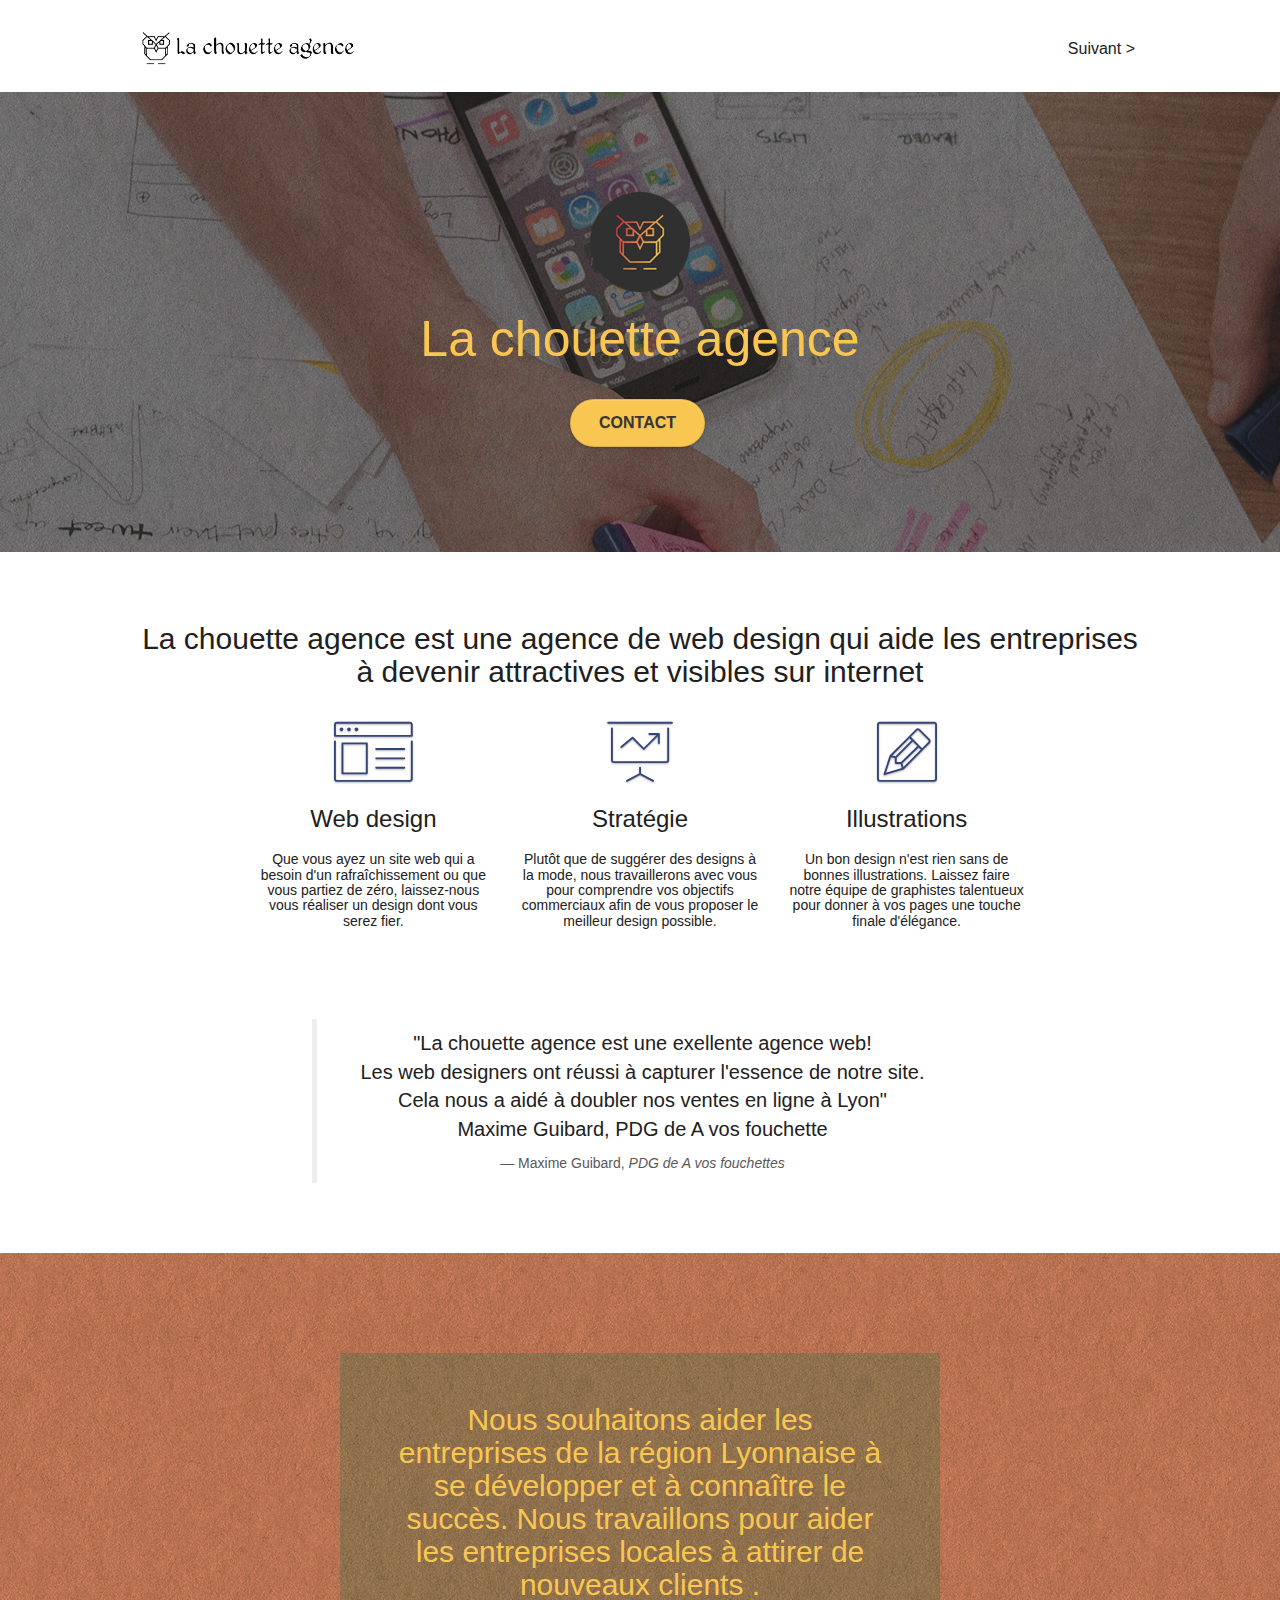
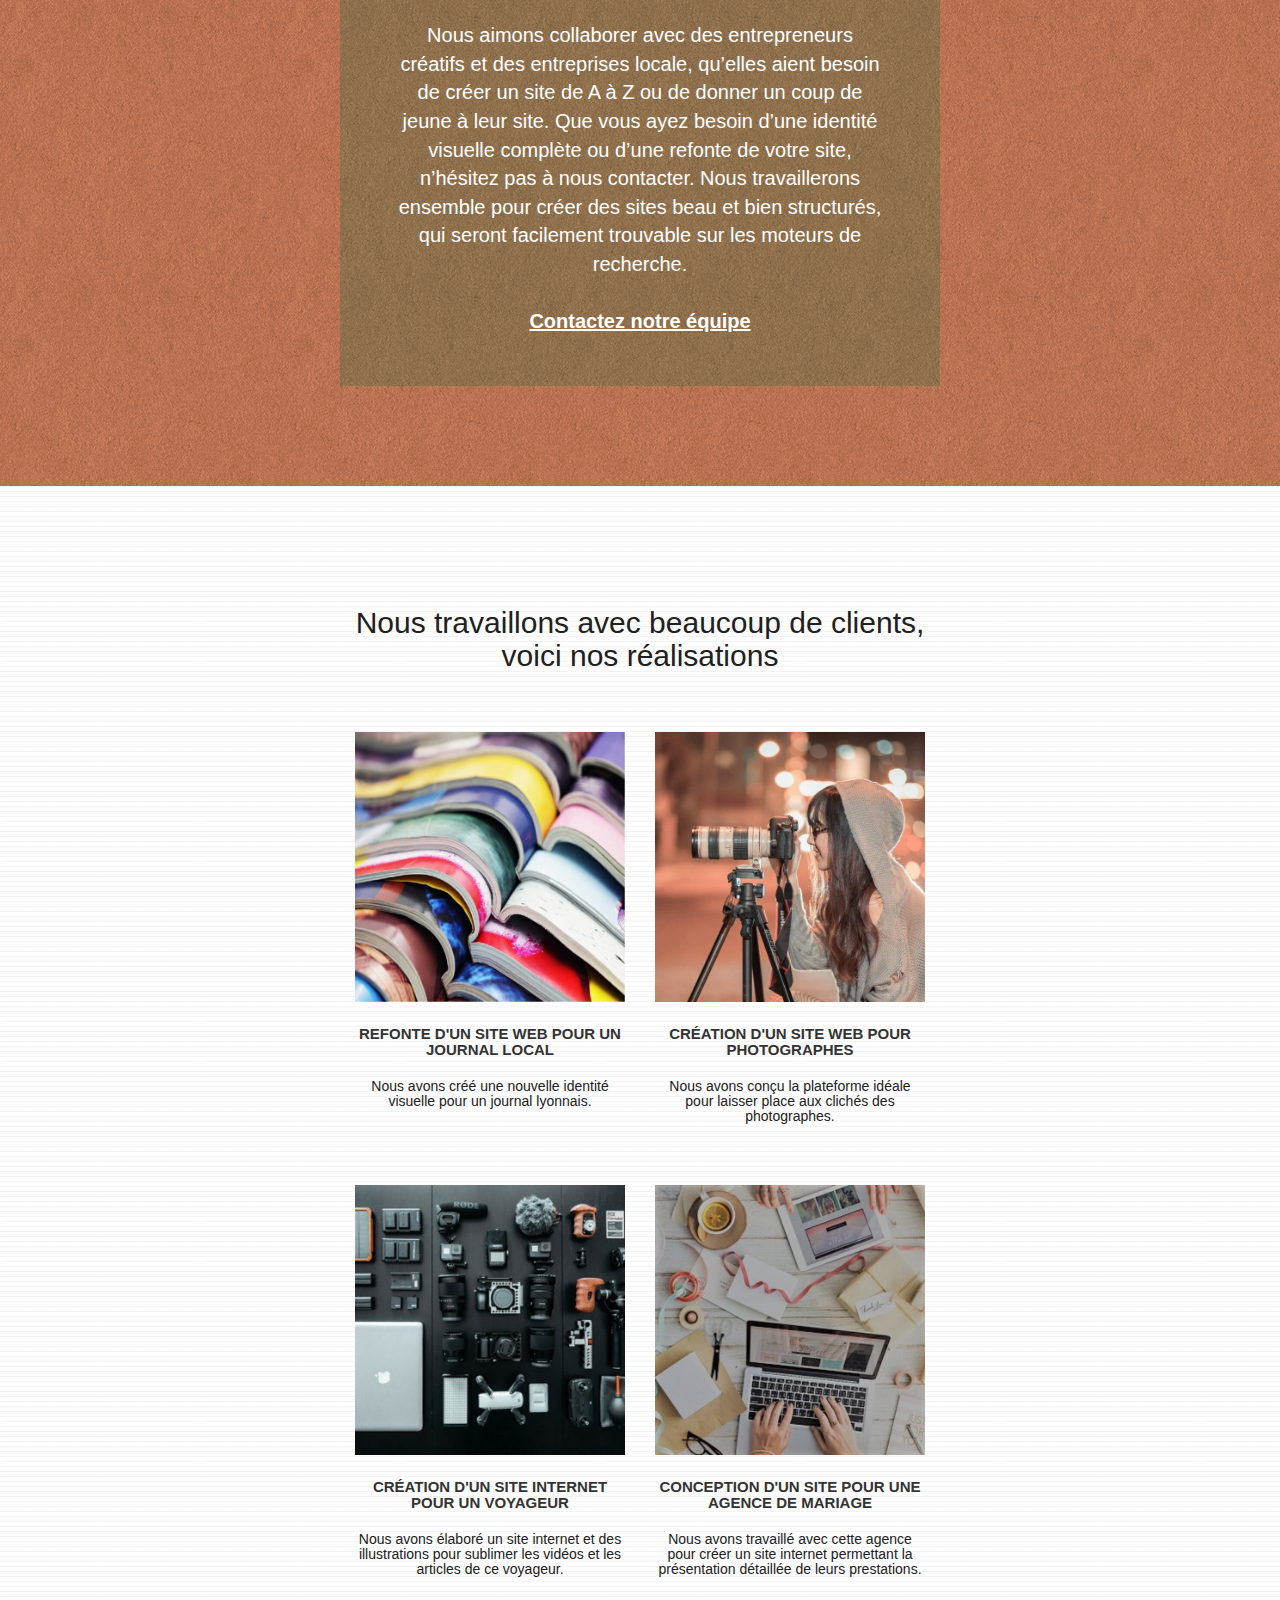
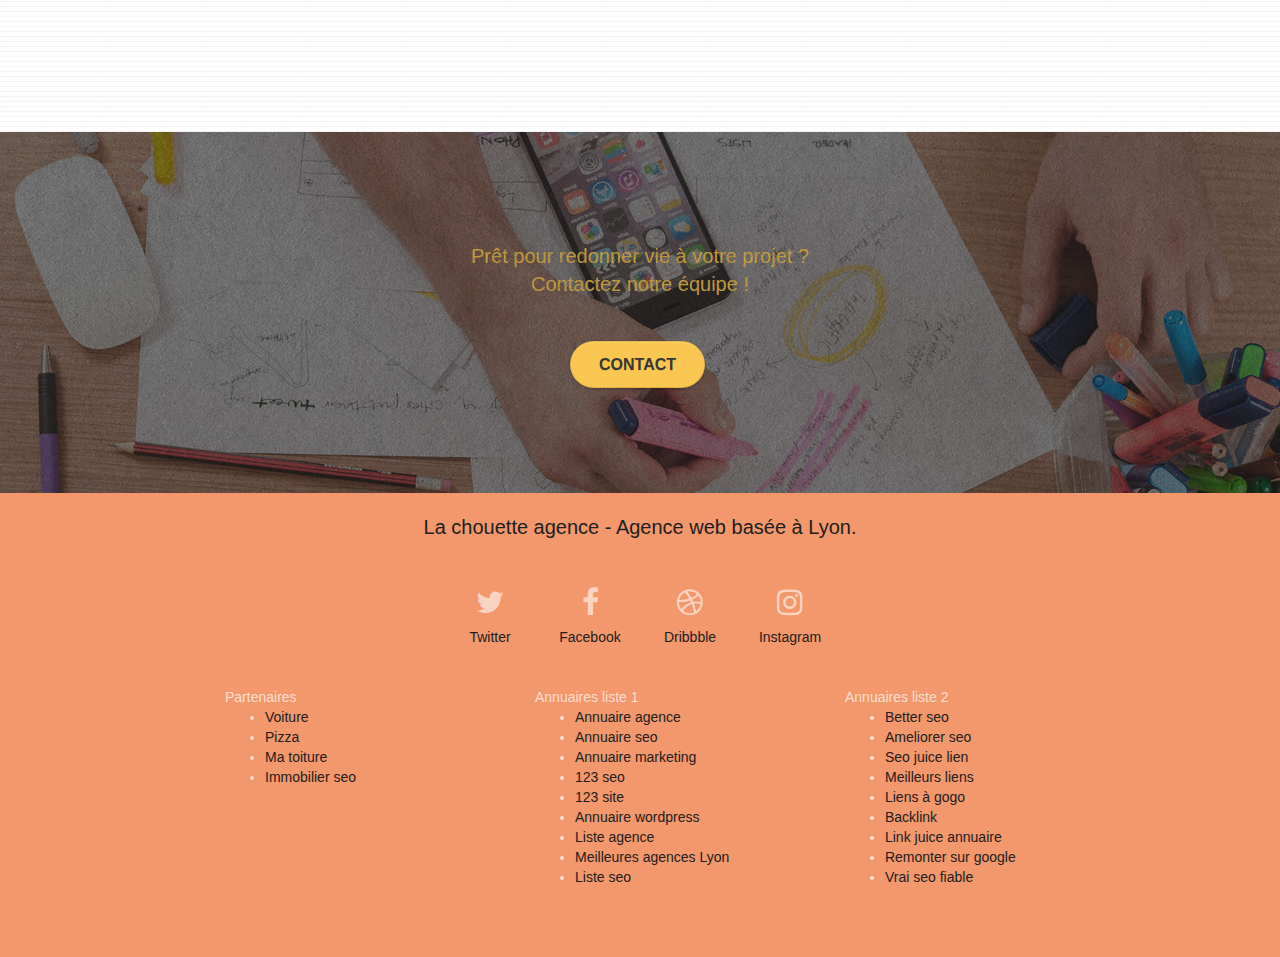
<file: index.html>
<!doctype html>
<html lang="fr">

<head>
	<meta charset="utf-8">
	<meta name="description"
		content="Notre Agence digitale est spécialisée dans la création de site internet sur mesure et l'élaboration de stratégie digitale innovante">
	<meta name="robots" content="index, follow">
	<meta name="googlebot" content="index, follow, max-snippet:-1, max-image-preview:large, max-video-preview:-1">
	<meta property="og:locale" content="fr_FR">
	<meta property="og:type" content="website">
	<meta property="og:title" content="La chouette agence - Agence Web - Stratégie, Webdesign, Webmarketing">
	<meta property="og:description"
		content="Nous accompagnons les organisations sur l’ensemble de leurs problématiques digitales : stratégie, webdesign, développement.">
	<meta property="og:url" content="https://leslie-piarrestegui.github.io/P4/">
	<meta property="og:site_name"
		content="La chouette agence : Agence web, stratégie digitale, création de sites internet">
	<meta name="viewport" content="width=device-width, initial-scale=1.0, viewport-fit=cover">

	<link rel="shortcut icon" type="image/png" href="favicon.jpg">

	<!-- Latest compiled and minified CSS -->
	<link rel="stylesheet" type="text/css" href="./css/bootstrap.min.css">
	<link rel="stylesheet" type="text/css" href="style.css">
	<link rel="stylesheet" type="text/css" href="./css/font-awesome.min.css">
	<link rel="stylesheet" type="text/css" href="./css/et-line.css">

	<title>La Chouette Agence - Agence web design à Lyon</title>


	<!-- Analytics -->

	<!-- Analytics END -->

</head>

<body>
	<!-- Principal conteneur -->
	<div class="page-container">

		<!-- bloc-0 -->
		<header>
			<div class="bloc bgc-white l-bloc " id="bloc-0">
				<div class="container bloc-sm">

					<nav class="navbar row">
						<div class="navbar-header">
							<a class="navbar-brand" href="index.html">
								<picture>
									<source media="(min-width: 40em)"
										srcset="img/la-chouette-agence.png 1x, img/la-chouette-agence.png 2x">
									<source srcset="img/la-chouette-agence.png 1x, img/la-chouette-agence.png 2x">
									<img src="img/la-chouette-agence.png"
										alt="logo la chouette agence - agence web design" height="40">
								</picture>
							</a>
							<button id="nav-toggle" type="button" class="ui-navbar-toggle navbar-toggle"
								data-toggle="collapse" data-target=".navbar-1">
								<span class="sr-only">Toggle navigation</span><span class="icon-bar"></span><span
									class="icon-bar"></span><span class="icon-bar"></span>
							</button>
						</div>
						<div class="collapse navbar-collapse navbar-1 special-dropdown-nav">
							<ul class="site-navigation nav navbar-nav">
								<li>
									<a href="contact.html">Suivant &gt;</a>
								</li>
							</ul>
						</div>
					</nav>
				</div>
			</div>
		</header>
		<!-- bloc-0 END -->

		<!-- bloc-1-presentation -->
		<div class="bloc bgc-dark-slate-blue bg-banniere d-bloc bg-t-edge bloc-bg-texture texture-paper b-parallax"
			id="bloc-1-hero">
			<div class="container bloc-lg">
				<div class="row tight-width-whitespace">
					<div class="col-sm-12">
						<img src="img/logo.png" class="center-block image-resize-mode" width="100"
							alt="La chouette agence, agence web Lyon, création logo à Lyon" />
						<h1 class="text-center hero-bloc-text tc-white ">
							La chouette agence
						</h1>
						<div class="text-center">
							<a href="contact.html" class="btn btn-lg btn-clean btn-rd cta-hero btn-atomic-tangerine"
								id="cta-hero">Contact</a>
						</div>
					</div>
				</div>
			</div>
		</div>
		<!-- bloc-1-presentation END -->

		<!-- bloc-2-services -->
		<div class="bloc bgc-white l-bloc" id="bloc-2-services" role="article" tabindex="0">
			<div class="container bloc-md">
				<div class="row">
					<div class="col-sm-12 text-center">
						<p class="h2">La chouette agence est une agence de web design qui aide les entreprises à devenir
							attractives et visibles sur internet
						</p>
					</div>
				</div>
				<div class="row voffset-lg med-width-whitespace">
					<div class="col-sm-4">
						<div class="text-center">
							<span class="et-icon-browser sm-shadow icon-dark-slate-blue icons icon-lg"></span>
						</div>
						<h2 class="mg-md text-center h3">
							Web design
						</h2>
						<p class="text-center h5">
							Que vous ayez un site web qui a besoin d'un rafraîchissement ou que vous partiez de
							zéro, laissez-nous vous réaliser un design dont vous serez fier.
						</p>
					</div>
					<div class="col-sm-4">
						<div class="text-center">
							<span class="et-icon-presentation sm-shadow icon-dark-slate-blue icons icon-lg"></span>
						</div>
						<h2 class="mg-md text-center h3">
							Stratégie
						</h2>
						<p class="text-center h5">
							Plutôt que de suggérer des designs à la mode, nous travaillerons avec vous pour comprendre
							vos objectifs commerciaux afin de vous proposer le meilleur design possible.<br>

						</p>
					</div>
					<div class="col-sm-4">
						<div class="text-center">
							<span class="et-icon-edit sm-shadow icon-dark-slate-blue icons icon-lg"></span>
						</div>
						<h2 class="mg-md text-center h3">
							Illustrations
						</h2>
						<p class="text-center h5">
							Un bon design n'est rien sans de bonnes illustrations. Laissez faire notre équipe de
							graphistes talentueux pour donner à vos pages une touche finale d'élégance.
						</p>
					</div>
				</div>
				<div class="row voffset-lg voffset">
					<div class="col-xs-12 col-md-8 col-md-offset-2 text-center">
						<blockquote>
							<p>
								"La chouette agence est une exellente agence web!<br>
								Les web designers ont réussi à capturer l'essence de notre site. <br>
								Cela nous a aidé à doubler nos ventes en ligne à Lyon" <br>
								Maxime Guibard, PDG de A vos fouchette
							</p>
							<footer class="blockquote">Maxime Guibard, <cite title="Source Title"> PDG de A vos
									fouchettes</cite></footer>
						</blockquote>
					</div>
				</div>
			</div>
		</div>
		<!-- bloc-2-services END -->

		<!-- bloc-3-what-i-do -->
		<div class="bloc tc-white bgc-atomic-tangerine bg-presentation d-bloc bloc-bg-texture texture-paper b-parallax"
			id="bloc-3-what-i-do">
			<div class="container bloc-lg">
				<div class="row tight-width-whitespace black-background">
					<div class="col-sm-12">
						<p class="mg-md text-center tc-white h2">
							Nous souhaitons aider les entreprises de la région Lyonnaise à se développer et à connaître
							le succès. Nous travaillons pour aider les entreprises locales à attirer de nouveaux clients
							.<br>
						</p>
						<p class="text-center white">
							Nous aimons collaborer avec des entrepreneurs créatifs et des entreprises locale, qu’elles
							aient besoin de créer un site de A à Z ou de donner un coup de jeune à leur site. Que vous
							ayez besoin d’une identité visuelle complète ou d’une refonte de votre site, n’hésitez pas à
							nous contacter. Nous travaillerons ensemble pour créer des sites beau et bien structurés,
							qui seront facilement trouvable sur les moteurs de recherche. <br><br><a
								class="ltc-white bold-link" href="contact.html">Contactez notre équipe</a><br>
						</p>
					</div>
				</div>
			</div>
		</div>
		<!-- bloc-3-what-i-do END -->

		<!-- bloc-4-portfolio -->
		<div class="bloc bgc-white bg-lines-h2-bg bg-repeat l-bloc" id="bloc-4-portfolio">
			<div class="container bloc-lg">
				<div class="row">
					<div class="col-sm-12 text-center">
						<p class="h2">Nous travaillons avec beaucoup de clients, <br>
							voici nos réalisations
						</p>
					</div>
				</div>
				<div class="row tight-width-whitespace portfolio-row">
					<div class="col-sm-6">
						<a class="focus" href="#" data-lightbox="img/1.jpg" data-gallery-id="gallery-1"
							data-caption="Refonte d'un site web pour un journal local" data-frame="snapshot-lb"><img
								src="img/1.jpg" class="img-responsive portfolio-thumb"
								alt="Refonte site web journal par La chouette agence, agence de web design"/></a>
						<h3 class="mg-md text-center">
							Refonte d'un site web pour un journal local
						</h3>
						<p class="text-center h5">
							Nous avons créé une nouvelle identité visuelle pour un journal lyonnais.
						</p>
					</div>
					<div class="col-sm-6">
						<a class="focus" href="#" data-lightbox="img/2.jpg" data-gallery-id="gallery-1"
							data-caption="Création d'un site web pour photographes" data-frame="snapshot-lb"><img
								src="img/2.jpg" class="img-responsive portfolio-thumb"
								alt="Création d'un site web pour photographes par la chouette agence , agence de web design"/></a>
						<h3 class="mg-md text-center">
							Création d'un site web pour photographes
						</h3>
						<p class="text-center h5">
							Nous avons conçu la plateforme idéale pour laisser place aux clichés des photographes.
						</p>
					</div>
				</div>
				<div class="row tight-width-whitespace portfolio-row">
					<div class="col-sm-6">
						<a class="focus" href="#" data-lightbox="img/3.jpg" data-gallery-id="gallery-1"
							data-caption="Création d'un site internet pour un voyageur" data-frame="snapshot-lb"><img
								src="img/3.jpg" class="img-responsive portfolio-thumb"
								alt="Création d'un site web pour voyageur par la chouette agence , agence de web design"/></a>
						<h3 class="mg-md text-center">
							Création d'un site internet pour un voyageur
						</h3>
						<p class="text-center h5">
							Nous avons élaboré un site internet et des illustrations pour sublimer les vidéos et les
							articles de ce voyageur.
						</p>
					</div>
					<div class="col-sm-6">
						<a class="focus" href="#" data-lightbox="img/4.jpg" data-gallery-id="gallery-1"
							data-caption="Conception d'un site pour une agence de mariage" data-frame="snapshot-lb"><img
								src="img/4.jpg" class="img-responsive portfolio-thumb"
								alt="Création d'un site web pour agence de mariage  par la chouette agence , agence de web design" /></a>
						<h3 class="mg-md text-center">
							Conception d'un site pour une agence de mariage
						</h3>
						<p class="text-center h5">
							Nous avons travaillé avec cette agence pour créer un site internet permettant la
							présentation détaillée de leurs prestations.
						</p>
					</div>
				</div>
			</div>
		</div>
		<!-- bloc-4-portfolio END -->

		<!-- bloc-5-cta -->
		<div class="bloc bgc-dark-slate-blue bg-banniere d-bloc bloc-bg-texture texture-paper" id="bloc-5-cta">
			<div class="container bloc-lg">
				<div class="row">
					<p class="mg-md text-center tc-white">
						Prêt pour redonner vie à votre projet ?<br>Contactez notre équipe !
					</p>
					<div class="col-sm-12 text-center">
						<a href="contact.html"
							class="btn btn-atomic-tangerine btn-clean btn-rd btn-lg cta-hero">Contact</a>
					</div>
				</div>
			</div>
		</div>
		<!-- bloc-5-cta END -->

		<!-- Footer - bloc-8 -->
		<footer>
			<div class="bloc bgc-atomic-tangerine d-bloc" id="bloc-8">
				<div class="container bloc-sm">
					<div class="row">
						<div class="col-sm-12">
							<p class="text-center">
								La chouette agence - Agence web basée à Lyon.<br>
							</p>
							<div class="row row-no-gutters social">
								<div class="col-sm-3">
									<div class="text-center">
										<a class="social" href="https://twitter.com/">
											<span class="fa fa-twitter icon-md"></span>Twitter</a>
									</div>
								</div>
								<div class="col-sm-3">
									<div class="text-center">
										<a class="social" href="https://www.facebook.com/">
											<span class="fa fa-facebook icon-md"></span>Facebook</a>
									</div>
								</div>
								<div class="col-sm-3">
									<div class="text-center">
										<a class="social" href="https://dribbble.com/">
											<span class="fa fa-dribbble icon-md"></span>Dribbble</a>
									</div>
								</div>
								<div class="col-sm-3">
									<div class="text-center">
										<a class="social" href="https://www.instagram.com/accounts/login/?hl=fr">
											<span class="fa fa-instagram icon-md"></span>Instagram</a>
									</div>
								</div>
							</div>
							<div class="row bloc-sm">
								<div class="col-sm-4 bloc-sm">
									Partenaires
									<ul>
										<li><a href="https://www.voiture.com">Voiture</a></li>
										<li><a href="https://www.pizza.com">Pizza</a></li>
										<li><a href="https://www.matoiture.com">Ma toiture</a></li>
										<li><a href="https://www.immobilierseo.com">Immobilier seo</a></li>
									</ul>
								</div>
								<div class="col-sm-4 bloc-sm">
									Annuaires liste 1
									<ul>
										<li><a href="https://www.annuaireagence.com">Annuaire agence</a></li>
										<li><a href="https://www.annuaireseo.com">Annuaire seo</a></li>
										<li><a href="https://www.annuairemarketing.com">Annuaire marketing</a></li>
										<li><a href="https://www.123seoture.com">123 seo</a></li>
										<li><a href="https://www.123site.com">123 site</a></li>
										<li><a href="https://www.annuairewordpress.com">Annuaire wordpress</a></li>
										<li><a href="https://www.listeagence.com">Liste agence</a></li>
										<li><a href="https://www.meilleuresagenceslyon.com">Meilleures agences Lyon</a>
										</li>
										<li><a href="https://www.listeseo.com">Liste seo</a></li>
									</ul>
								</div>
								<div class="col-sm-4 bloc-sm">
									Annuaires liste 2
									<ul>
										<li><a href="https://www.betterseo.com">Better seo</a></li>
										<li><a href="https://www.ameliorerseo.com">Ameliorer seo</a></li>
										<li><a href="https://www.seojuicelien.com">Seo juice lien</a></li>
										<li><a href="https://www.meilleursliens.com">Meilleurs liens</a></li>
										<li><a href="https://www.liensagogo.com">Liens à gogo</a></li>
										<li><a href="https://www.backlink.com">Backlink</a></li>
										<li><a href="https://www.linkjuiceannuaire.com">Link juice annuaire</a></li>
										<li><a href="https://www.remontersurgoogle.com">Remonter sur google</a></li>
										<li><a href="https://www.vraiseofiable.com">Vrai seo fiable</a></li>
									</ul>
								</div>
							</div>
						</div>
					</div>
				</div>
			</div>
		</footer>
		<!-- Footer - bloc-8 END -->

	</div>
	<!-- Principal conteneur END -->


	<script src="./js/jquery-2.1.0.min.js"></script>
	<!-- Latest compiled and minified JavaScript -->
	<script src="./js/bootstrap.min.js"></script>
	<script src="./js/blocks.js"> </script>
	<script src="./js/jquery.touchSwipe.js"></script>
	<script src="./js/gmaps.js"></script>


</body>

</html>
</file>
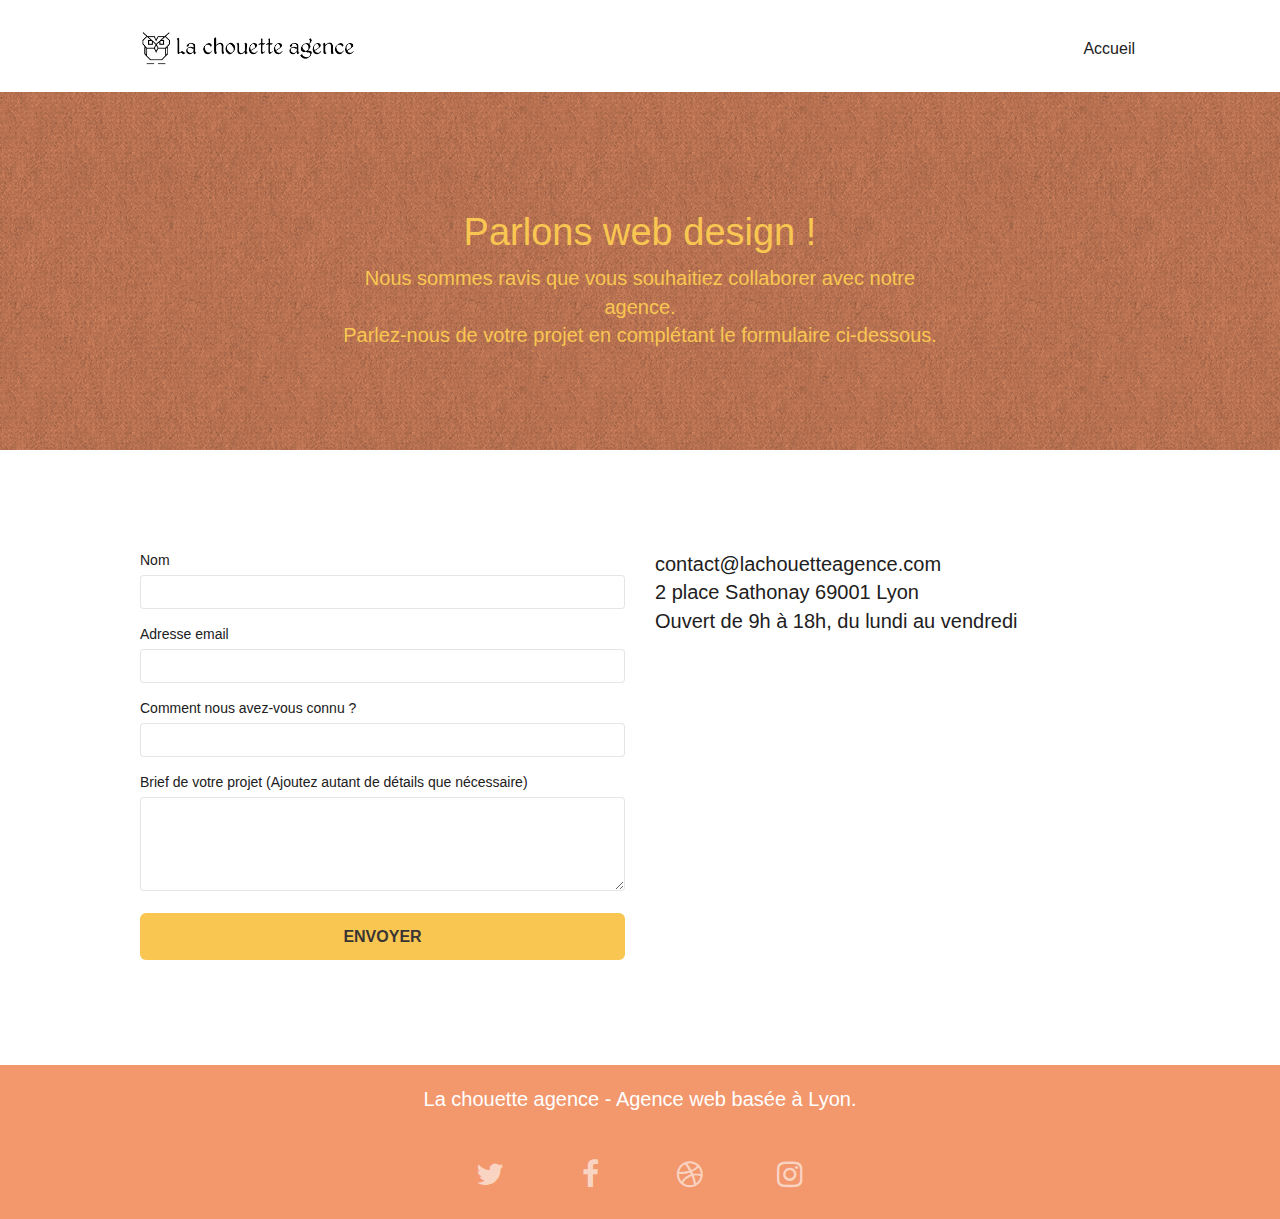
<file: contact.html>
<!doctype html>
<html lang="fr">
<head>
    <meta charset="utf-8">
	<meta name="description"
		content="Notre Agence digitale est spécialisée dans la création de site internet sur mesure et l'élaboration de stratégie digitale innovante">
	<meta name="robots" content="index, follow">
	<meta name="googlebot" content="index, follow, max-snippet:-1, max-image-preview:large, max-video-preview:-1">
	<meta property="og:locale" content="fr_FR">
	<meta property="og:type" content="website">
	<meta property="og:title" content="La chouette agence - Agence Web - Stratégie, Webdesign, Webmarketing">
	<meta property="og:description" content="Nous accompagnons les organisations sur l’ensemble de leurs problématiques digitales : stratégie, webdesign, développement.">
	<meta property="og:url" content="https://leslie-piarrestegui.github.io/P4/">
	<meta property="og:site_name" content="La chouette agence : Agence web, stratégie digitale, création de sites internet">
	<meta name="viewport" content="width=device-width, initial-scale=1.0, viewport-fit=cover">
	<link rel="shortcut icon" type="image/png" href="favicon.jpg">

    <!-- Latest compiled and minified CSS -->
	<link rel="stylesheet" type="text/css" href="./css/bootstrap.min.css">
	<link rel="stylesheet" type="text/css" href="style.css">
	<link rel="stylesheet" type="text/css" href="./css/font-awesome.min.css">
	
	<script src="./js/jquery-2.1.0.min.js"></script>
	<!-- Latest compiled and minified JavaScript -->
	<script src="./js/bootstrap.min.js"></script>
	<script src = "./js/blocks.js" > </script>
	<script src="./js/jqBootstrapValidation.js"></script>
	<script src="./js/formHandler.js"></script>
    <title>Contactez-nous | La Chouette Agence - Agence web design à Lyon</title>

    
<!-- Analytics -->
 
<!-- Analytics END -->
    
</head>
<body>
<!-- Principal conteneur -->
<div class="page-container">
    
<!-- bloc-0 -->
<div class="bloc bgc-white l-bloc " id="bloc-0">
	<div class="container bloc-sm">
		<nav class="navbar row">
			<div class="navbar-header">
				<a class="navbar-brand" href="index.html"><img src="img/la-chouette-agence.png" alt="atlanta web design logo" height="40" /></a>
				<button id="nav-toggle" type="button" class="ui-navbar-toggle navbar-toggle" data-toggle="collapse" data-target=".navbar-1">
					<span class="sr-only">Toggle navigation</span><span class="icon-bar"></span><span class="icon-bar"></span><span class="icon-bar"></span>
				</button>
			</div>
			<div class="collapse navbar-collapse navbar-1 special-dropdown-nav">
				<ul class="site-navigation nav navbar-nav">
					<li>
						<a href="index.html">Accueil</a>
					</li>
				</ul>
			</div>
		</nav>
	</div>
</div>
<!-- bloc-0 END -->

<!-- bloc-6 -->
<div class="bloc bg-dots-bg bg-repeat bgc-atomic-tangerine d-bloc bloc-bg-texture texture-paper" id="bloc-6">
	<div class="container bloc-lg">
		<div class="row">
			<div class="col-sm-12">
				<h1 class="text-center hero-bloc-text tc-white">
					Parlons web design !
				</h1>
				<p class="text-center mg-lg tc-white tight-width-whitespace">
					Nous sommes ravis que vous souhaitiez collaborer avec notre agence.<br>
					Parlez-nous de votre projet en complétant le formulaire ci-dessous.
				</p>
			</div>
		</div>
	</div>
</div>
<!-- bloc-6 END -->

<!-- bloc-7 -->
<div class="bloc bgc-white l-bloc" id="bloc-7">
	<div class="container bloc-lg">
		<div class="row">
			<div class="col-sm-6">
				<form id="form_1">
					<div class="form-group">
						<label for="name">
							Nom
						</label>
						<input id="name" class="form-control" required/>
					</div>
					<div class="form-group">
						<label for="email">
							Adresse email
						</label>
						<input id="email" class="form-control" type="email" required/>
					</div>
					<div class="form-group">
						<label for="input_504">
							Comment nous avez-vous connu ?
						</label>
						<input class="form-control" type="email" required id="input_504" />
					</div>
					<div class="form-group">
						<label for="message">
							Brief de votre projet (Ajoutez autant de détails que nécessaire)<br>
						</label>
						<textarea id="message" class="form-control" rows="4" cols="50" required></textarea>
					</div> 
					<button class="bloc-button btn btn-lg btn-block cta-hero btn-atomic-tangerine" type="submit">
						Envoyer
					</button>
				</form>
			</div>
			<div class="col-sm-6">
				<p>
					contact@lachouetteagence.com<br>2 place Sathonay 69001 Lyon<br>Ouvert de 9h à 18h, du lundi au vendredi<br>
				</p>
			</div>
		</div>
	</div>
</div>
<!-- bloc-7 END -->

<!-- ScrollToTop Button -->
<a class="bloc-button btn btn-d scrollToTop" onclick="scrollToTarget('1')"><span class="fa fa-chevron-up"></span></a>
<!-- ScrollToTop Button END-->


<!-- Footer - bloc-8 -->
<div class="bloc bgc-atomic-tangerine d-bloc" id="bloc-8">
	<div class="container bloc-sm">
		<div class="row">
			<div class="col-sm-12">
				<p class="text-center white">
					La chouette agence - Agence web basée à Lyon.<br>
				</p>
				<div class="row row-no-gutters social">
					<div class="col-sm-3">
						<div class="text-center">
							<a class="social" href="https://twitter.com/"><span class="fa fa-twitter icon-md"></span></a>
						</div>
					</div>
					<div class="col-sm-3">
						<div class="text-center">
							<a class="social" href="https://www.facebook.com/"><span class="fa fa-facebook icon-md"></span></a>
						</div>
					</div>
					<div class="col-sm-3">
						<div class="text-center">
							<a class="social" href="https://dribbble.com/"><span class="fa fa-dribbble icon-md"></span></a>
						</div>
					</div>
					<div class="col-sm-3">
						<div class="text-center">
							<a class="social" href="https://www.instagram.com/accounts/login/?hl=fr"><span class="fa fa-instagram icon-md"></span></a>
						</div>
					</div>
				</div>
			</div>
		</div>
	</div>
</div>
<!-- Footer - bloc-8 END -->

</div>
<!-- Principal conteneur END -->
    

</body>
</html>
</file>
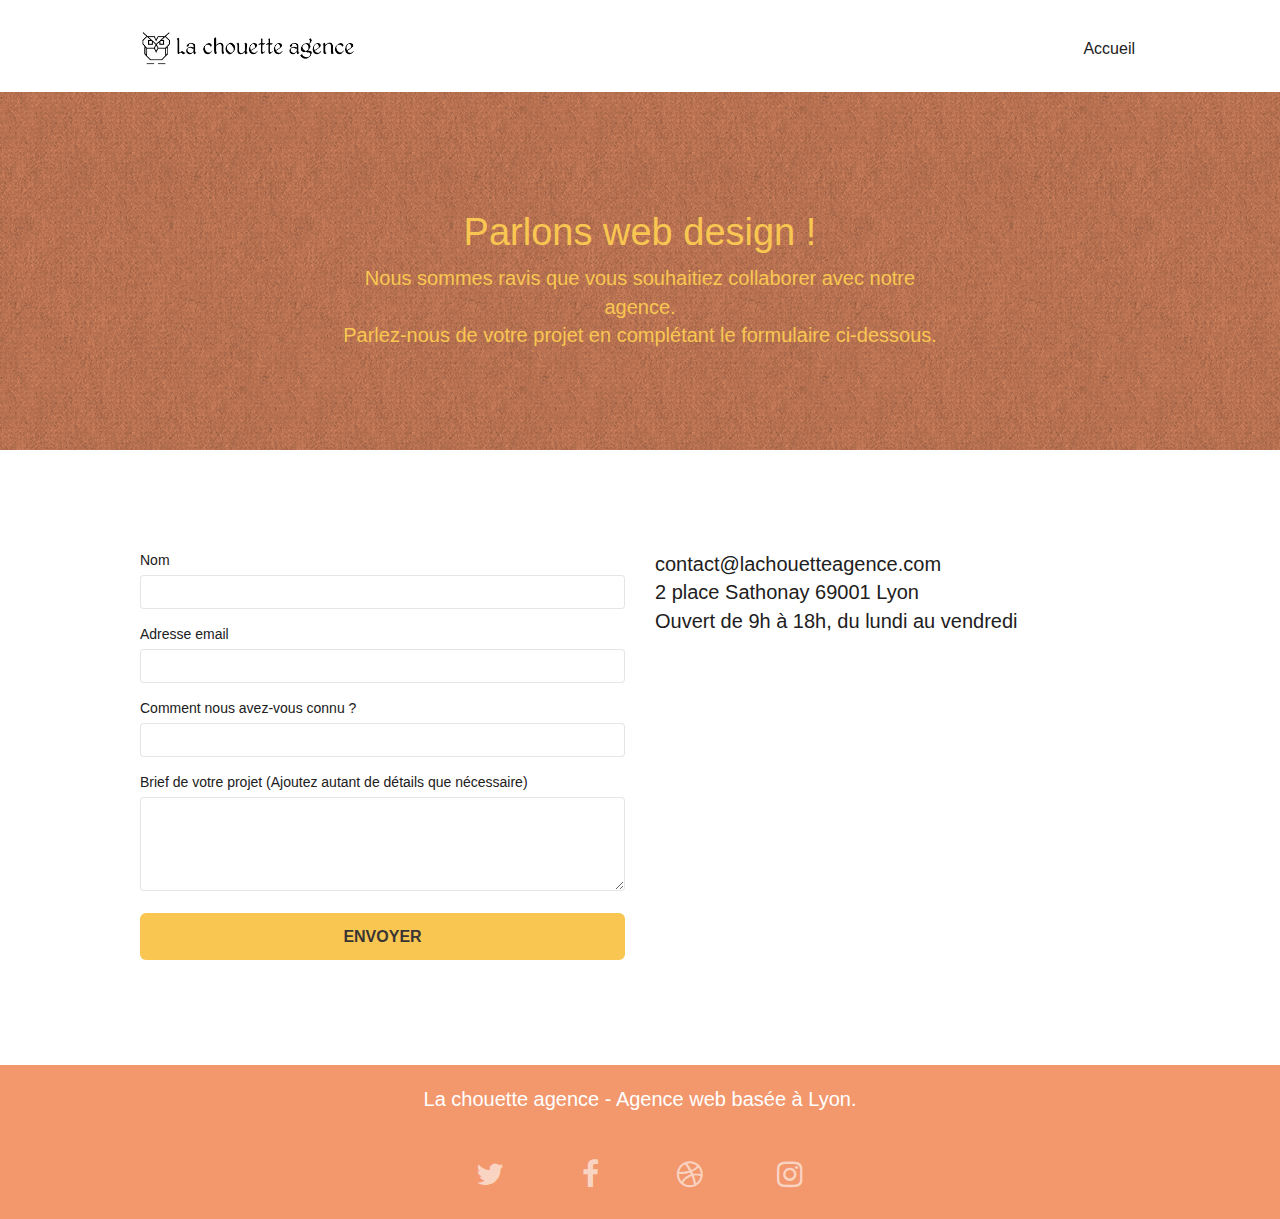
<file: page2.html>
<!doctype html>
<html lang="fr">
<head>
    <meta charset="utf-8">
	<meta name="description"
		content="Notre Agence digitale est spécialisée dans la création de site internet sur mesure et l'élaboration de stratégie digitale innovante">
	<meta name="robots" content="index, follow">
	<meta name="googlebot" content="index, follow, max-snippet:-1, max-image-preview:large, max-video-preview:-1">
	<meta property="og:locale" content="fr_FR">
	<meta property="og:type" content="website">
	<meta property="og:title" content="La chouette agence - Agence Web - Stratégie, Webdesign, Webmarketing">
	<meta property="og:description" content="Nous accompagnons les organisations sur l’ensemble de leurs problématiques digitales : stratégie, webdesign, développement.">
	<meta property="og:url" content="https://leslie-piarrestegui.github.io/P4/">
	<meta property="og:site_name" content="La chouette agence : Agence web, stratégie digitale, création de sites internet">
	<meta name="viewport" content="width=device-width, initial-scale=1.0, viewport-fit=cover">
	<link rel="shortcut icon" type="image/png" href="favicon.jpg">

    <!-- Latest compiled and minified CSS -->
	<link rel="stylesheet" type="text/css" href="./css/bootstrap.min.css">
	<link rel="stylesheet" type="text/css" href="style.css">
	<link rel="stylesheet" type="text/css" href="./css/font-awesome.min.css">
	
	<script src="./js/jquery-2.1.0.min.js"></script>
	<!-- Latest compiled and minified JavaScript -->
	<script src="./js/bootstrap.min.js"></script>
	<script src = "./js/blocks.js" > </script>
	<script src="./js/jqBootstrapValidation.js"></script>
	<script src="./js/formHandler.js"></script>
    <title>Contactez-nous | La Chouette Agence - Agence web design à Lyon</title>

    
<!-- Analytics -->
 
<!-- Analytics END -->
    
</head>
<body>
<!-- Principal conteneur -->
<div class="page-container">
    
<!-- bloc-0 -->
<div class="bloc bgc-white l-bloc " id="bloc-0">
	<div class="container bloc-sm">
		<nav class="navbar row">
			<div class="navbar-header">
				<a class="navbar-brand" href="index.html"><img src="img/la-chouette-agence.png" alt="atlanta web design logo" height="40" /></a>
				<button id="nav-toggle" type="button" class="ui-navbar-toggle navbar-toggle" data-toggle="collapse" data-target=".navbar-1">
					<span class="sr-only">Toggle navigation</span><span class="icon-bar"></span><span class="icon-bar"></span><span class="icon-bar"></span>
				</button>
			</div>
			<div class="collapse navbar-collapse navbar-1 special-dropdown-nav">
				<ul class="site-navigation nav navbar-nav">
					<li>
						<a href="index.html">Accueil</a>
					</li>
				</ul>
			</div>
		</nav>
	</div>
</div>
<!-- bloc-0 END -->

<!-- bloc-6 -->
<div class="bloc bg-dots-bg bg-repeat bgc-atomic-tangerine d-bloc bloc-bg-texture texture-paper" id="bloc-6">
	<div class="container bloc-lg">
		<div class="row">
			<div class="col-sm-12">
				<h1 class="text-center hero-bloc-text tc-white">
					Parlons web design !
				</h1>
				<p class="text-center mg-lg tc-white tight-width-whitespace">
					Nous sommes ravis que vous souhaitiez collaborer avec notre agence.<br>
					Parlez-nous de votre projet en complétant le formulaire ci-dessous.
				</p>
			</div>
		</div>
	</div>
</div>
<!-- bloc-6 END -->

<!-- bloc-7 -->
<div class="bloc bgc-white l-bloc" id="bloc-7">
	<div class="container bloc-lg">
		<div class="row">
			<div class="col-sm-6">
				<form id="form_1">
					<div class="form-group">
						<label for="name">
							Nom
						</label>
						<input id="name" class="form-control" required />
					</div>
					<div class="form-group">
						<label for="email">
							Adresse email
						</label>
						<input id="email" class="form-control" type="email" required />
					</div>
					<div class="form-group">
						<label for="input_504">
							Comment nous avez-vous connu ?
						</label>
						<input class="form-control" type="email" required id="input_504" />
					</div>
					<div class="form-group">
						<label for="message">
							Brief de votre projet (Ajoutez autant de détails que nécessaire)<br>
						</label>
						<textarea id="message" class="form-control" rows="4" cols="50" required></textarea>
					</div> 
					<button class="bloc-button btn btn-lg btn-block cta-hero btn-atomic-tangerine" type="submit">
						Envoyer
					</button>
				</form>
			</div>
			<div class="col-sm-6">
				<p>
					contact@lachouetteagence.com<br>2 place Sathonay 69001 Lyon<br>Ouvert de 9h à 18h, du lundi au vendredi<br>
				</p>
			</div>
		</div>
	</div>
</div>
<!-- bloc-7 END -->

<!-- ScrollToTop Button -->
<a class="bloc-button btn btn-d scrollToTop" onclick="scrollToTarget('1')"><span class="fa fa-chevron-up"></span></a>
<!-- ScrollToTop Button END-->


<!-- Footer - bloc-8 -->
<div class="bloc bgc-atomic-tangerine d-bloc" id="bloc-8">
	<div class="container bloc-sm">
		<div class="row">
			<div class="col-sm-12">
				<p class="text-center white">
					La chouette agence - Agence web basée à Lyon.<br>
				</p>
				<div class="row row-no-gutters social">
					<div class="col-sm-3">
						<div class="text-center">
							<a class="social" href="https://twitter.com/"><span class="fa fa-twitter icon-md"></span></a>
						</div>
					</div>
					<div class="col-sm-3">
						<div class="text-center">
							<a class="social" href="https://www.facebook.com/"><span class="fa fa-facebook icon-md"></span></a>
						</div>
					</div>
					<div class="col-sm-3">
						<div class="text-center">
							<a class="social" href="https://dribbble.com/"><span class="fa fa-dribbble icon-md"></span></a>
						</div>
					</div>
					<div class="col-sm-3">
						<div class="text-center">
							<a class="social" href="https://www.instagram.com/accounts/login/?hl=fr"><span class="fa fa-instagram icon-md"></span></a>
						</div>
					</div>
				</div>
			</div>
		</div>
	</div>
</div>
<!-- Footer - bloc-8 END -->

</div>
<!-- Principal conteneur END -->
    

</body>
</html>
</file>
<file: style.css>
body {
    margin: 0;
    padding: 0;
    background: #FFF;
    overflow-x: hidden;
}

a,
button {
    transition: all .3s ease-in-out;
    outline: none!important;
}

a:hover {
    text-decoration: none;
    cursor: pointer;
}

#page-loading-blocs-notifaction {
    position: fixed;
    top: 0;
    bottom: 0;
    width: 100%;
    z-index: 100000;
    background: #FFFFFF url("img/pageload-spinner.gif") no-repeat center center;
}

.bloc {
    width: 100%;
    clear: both;
    background: 50% 50% no-repeat;
    padding: 0 50px;
    background-size: cover;
    position: relative;
}

.bloc .container {
    padding-left: 0;
    padding-right: 0;
}

.bloc-lg {
    padding: 100px 50px;
}

.bloc-md {
    padding: 50px;
}

.bloc-sm {
    padding: 20px 50px;
}

.bg-center,
.bg-l-edge,
.bg-r-edge,
.bg-t-edge,
.bg-b-edge,
.bg-tl-edge,
.bg-bl-edge,
.bg-tr-edge,
.bg-br-edge,
.bg-repeat {
    background-size: auto!important;
}

.bg-repeat {
    background: repeat;
}

.bg-t-edge {
    background: top no-repeat;
}

.bloc-bg-texture::before {
    content: "";
    background-size: 2px 2px;
    position: absolute;
    top: 0;
    bottom: 0;
    left: 0;
    right: 0;
}

.texture-paper::before {
    background: url("img/texture-paper.png");
    background-size: 280px 280px;
}

.b-parallax {
    background-attachment: fixed;
}

.d-bloc {
    color: rgba(255, 255, 255, .7);
}

.d-bloc button:hover {
    color: rgba(255, 255, 255, .9);
}

.d-bloc .icon-round,
.d-bloc .icon-square,
.d-bloc .icon-rounded,
.d-bloc .icon-semi-rounded-a,
.d-bloc .icon-semi-rounded-b {
    border-color: rgba(255, 255, 255, .9);
}

.d-bloc .divider-h span {
    border-color: rgba(255, 255, 255, .2);
}

.d-bloc .a-btn,
.d-bloc .navbar a,
.d-bloc .navbar-brand,
.d-bloc a .icon-sm,
.d-bloc a .icon-md,
.d-bloc a .icon-lg,
.d-bloc a .icon-xl,
.d-bloc h1 a,
.d-bloc h2 a,
.d-bloc h3 a,
.d-bloc h4 a,
.d-bloc h5 a,
.d-bloc h6 a,
.d-bloc p a {
    color: rgba(255, 255, 255, .6);
}

.d-bloc .a-btn:hover,
.d-bloc .navbar a:hover,
.d-bloc .navbar-brand:hover,
.d-bloc a:hover .icon-sm,
.d-bloc a:hover .icon-md,
.d-bloc a:hover .icon-lg,
.d-bloc a:hover .icon-xl,
.d-bloc h1 a:hover,
.d-bloc h2 a:hover,
.d-bloc h3 a:hover,
.d-bloc h4 a:hover,
.d-bloc h5 a:hover,
.d-bloc h6 a:hover,
.d-bloc p a:hover {
    color: rgba(255, 255, 255, 1);
}

.d-bloc .navbar-toggle .icon-bar {
    background: rgba(255, 255, 255, 1);
}

.d-bloc .btn-wire,
.d-bloc .btn-wire:hover {
    color: rgba(255, 255, 255, 1);
    border-color: rgba(255, 255, 255, 1);
}

.d-bloc .panel {
    color: rgba(0, 0, 0, .5);
}

.d-bloc .panel button:hover {
    color: rgba(0, 0, 0, .7);
}

.d-bloc .panel icon {
    border-color: rgba(0, 0, 0, .7);
}

.d-bloc .panel .divider-h span {
    border-color: rgba(0, 0, 0, .1);
}

.d-bloc .panel .a-btn {
    color: rgba(0, 0, 0, .6);
}

.d-bloc .panel .a-btn:hover {
    color: rgba(0, 0, 0, 1);
}

.d-bloc .panel .btn-wire,
.d-bloc .panel .btn-wire:hover {
    color: rgba(0, 0, 0, .7);
    border-color: rgba(0, 0, 0, .3);
}

.d-bloc .panel,
.l-bloc {
    color: rgba(0, 0, 0, .5);
}

.d-bloc .panel button:hover,
.l-bloc button:hover {
    color: rgba(0, 0, 0, .7);
}

.l-bloc .icon-round,
.l-bloc .icon-square,
.l-bloc .icon-rounded,
.l-bloc .icon-semi-rounded-a,
.l-bloc .icon-semi-rounded-b {
    border-color: rgba(0, 0, 0, .7);
}

.d-bloc .panel .divider-h span,
.l-bloc .divider-h span {
    border-color: rgba(0, 0, 0, .1);
}

.d-bloc .panel .a-btn,
.l-bloc .a-btn,
.l-bloc .navbar a,
.l-bloc .navbar-brand,
.l-bloc a .icon-sm,
.l-bloc a .icon-md,
.l-bloc a .icon-lg,
.l-bloc a .icon-xl,
.l-bloc h1 a,
.l-bloc h2 a,
.l-bloc h3 a,
.l-bloc h4 a,
.l-bloc h5 a,
.l-bloc h6 a,
.l-bloc p a {
    color: rgba(0, 0, 0, .6);
}

.d-bloc .panel .a-btn:hover,
.l-bloc .a-btn:hover,
.l-bloc .navbar a:hover,
.l-bloc .navbar-brand:hover,
.l-bloc a:hover .icon-sm,
.l-bloc a:hover .icon-md,
.l-bloc a:hover .icon-lg,
.l-bloc a:hover .icon-xl,
.l-bloc h1 a:hover,
.l-bloc h2 a:hover,
.l-bloc h3 a:hover,
.l-bloc h4 a:hover,
.l-bloc h5 a:hover,
.l-bloc h6 a:hover,
.l-bloc p a:hover {
    color: rgba(0, 0, 0, 1);
}

.l-bloc .navbar-toggle .icon-bar {
    color: rgba(0, 0, 0, .6);
}

.d-bloc .panel .btn-wire,
.d-bloc .panel .btn-wire:hover,
.l-bloc .btn-wire,
.l-bloc .btn-wire:hover {
    color: rgba(0, 0, 0, .7);
    border-color: rgba(0, 0, 0, .3);
}

.voffset {
    margin-top: 30px;
}

.voffset-lg {
    margin-top: 80px;
}

.row-no-gutters {
    margin-right: 0;
    margin-left: 0;
}

.row.row-no-gutters > [class^="col-"],
.row.row-no-gutters > [class*=" col-"] {
    padding-right: 0;
    padding-left: 0;
}

#bloc-1-hero h1 {
    font-size: 50px;
}

.navbar {
    margin-bottom: 0;
    z-index: 1;
}

.navbar-brand {
    height: auto;
    padding: 3px 15px;
    font-size: 25px;
    font-weight: normal;
    font-weight: 600;
    line-height: 44px;
}

.navbar-brand img {
    max-height: 200px;
    margin: 0 5px 0 0;
    display: inline;
}

.navbar-brand img[src$=svg] {
    min-width: 100px;
}

.nav-center .navbar-brand img {
    margin: 0;
}

.navbar .nav {
    padding-top: 2px;
    margin-right: -16px;
    float: right;
    z-index: 1;
}

.nav > li {
    float: left;
    margin-top: 4px;
    font-size: 16px;
}

.navbar-nav .open .dropdown-menu > li > a {
    text-align: inherit;
}

.nav > li a:hover,
.nav > li a:focus {
    background: transparent;
}

.navbar-toggle {
    margin: 10px 10px 0 0;
    border: 0px;
}

.navbar-toggle:hover {
    background: transparent!important;
}

.navbar-toggle .icon-bar {
    background-color: rgba(0, 0, 0, .5);
    width: 26px;
}

.nav-invert .navbar .nav {
    float: left;
}

.nav-invert .navbar-header,
.nav-invert .navbar-brand {
    float: right;
    position: relative;
    z-index: 2;
}

input:focus {
    background-color: #f1e3c2;
}
a:focus {
    font-size: larger;
    background-color: #f1e3c2;
}
.portfolio-thumb:focus {
    border: red solid 2px;
} 



@media (min-width: 768px) {
    .site-navigation {
        position: absolute;
        top: 50%;
        right: 20px;
        transform: translate(0, -50%);
        -webkit-transform: translateY(-50%);
    }
    .nav > li .dropdown-menu a,
    .nav > li .dropdown-menu a:hover {
        color: #484848;
    }
    .nav-invert .site-navigation {
        left: 0;
        right: 0;
    }
    .nav-center {
        text-align: center;
    }
    .nav-center .navbar-header {
        width: 100%;
    }
    .nav-center .navbar-header,
    .nav-center .navbar-brand,
    .nav-center .nav > li {
        float: none;
        display: inline-block;
    }
    .nav-center .site-navigation {
        position: relative;
        width: 100%;
        right: 0;
        margin-right: 0px;
        margin-top: 20px;
    }
    .nav-center.mini-nav .navbar-toggle {
        float: none;
        margin: 10px auto 0;
    }
}

.nav > li > .dropdown a {
    background: none!important;
    display: block;
    padding: 14px 15px;
}

nav .caret {
    margin: 0 5px;
}

.dropdown-menu .dropdown-menu {
    top: -8px;
    left: 100%;
}

.dropdown-menu .dropmenu-flow-right {
    top: 100%;
    left: 0;
    margin-left: -1px;
    border-top-left-radius: 0;
    border-top-right-radius: 0;
}

.dropdown-menu .dropdown span {
    border: 4px solid black;
    border-top-color: transparent;
    border-right-color: transparent;
    border-bottom-color: transparent;
    margin: 6px -5px 0 0!important;
    float: right;
}

.mg-md {
    margin-top: 10px;
    margin-bottom: 20px;
}

.mg-lg {
    margin-top: 10px;
    margin-bottom: 40px;
}

.btn {
    margin: 0 5px 5px 0;
}

.btn.pull-right {
    margin: 0 0 5px 5px;
}

.btn-d,
.btn-d:hover,
.btn-d:focus {
    color: #FFF;
    background: rgba(0, 0, 0, .3);
}

button {
    outline: none!important;
}

.btn-rd {
    border-radius: 40px;
}

.btn-clean {
    border: 1px solid rgba(0, 0, 0, .08);
    border-bottom-color: rgba(0, 0, 0, .1);
    text-shadow: 0 1px 0 rgba(0, 0, 1, .1);
    box-shadow: 0 1px 3px rgba(0, 0, 1, .25), inset 0 1px 0 0 rgba(255, 255, 255, .15);
}
.blockquote {
    color: #5a5757;
}

.icon-md {
    font-size: 30px!important;
    margin-top: 35px;
    margin-bottom: 10px;
    margin-left: 35px;
    margin-right: 35px;
}

.icon-lg {
    font-size: 60px!important;
}

.sm-shadow {
    text-shadow: 0 1px 2px rgba(0, 0, 0, .3);
}

.panel-sq,
.panel-sq .panel-heading,
.panel-sq .panel-footer {
    border-radius: 0;
}

.panel-rd {
    border-radius: 30px;
}

.panel-rd .panel-heading {
    border-radius: 29px 29px 0 0;
}

.panel-rd .panel-footer {
    border-radius: 0 0 29px 29px;
}

.form-control {
    border-color: rgba(0, 0, 0, .1);
    box-shadow: none;
}

.scrollToTop {
    width: 40px;
    height: 40px;
    position: fixed;
    bottom: 20px;
    right: 20px;
    opacity: 0;
    z-index: 500;
    transition: all .3s ease-in-out;
}

.scrollToTop span {
    margin-top: 6px;
}

.showScrollTop {
    font-size: 14px;
    opacity: 1;
}

a[data-lightbox] {
    position: relative;
    display: block;
    text-align: center;
}

a[data-lightbox]:hover::before {
    content: "+";
    font-family: "HelveticaNeue-Light", "Helvetica Neue Light", "Helvetica Neue", Helvetica, Arial;
    font-size: 32px;
    width: 50px;
    height: 50px;
    margin-left: -25px;
    border-radius: 50%;
    background: rgba(0, 0, 0, .6);
    color: #FFF;
    font-weight: 100;
    z-index: 1;
    position: absolute;
    top: 50%;
    transform: translateY(-50%);
    -webkit-transform: translateY(-50%);
}

a[data-lightbox]:hover img {
    opacity: 0.6;
    -webkit-animation-fill-mode: none;
    animation-fill-mode: none;
}

#lightbox-modal {
    display: flex;
    align-items: center;
}

#lightbox-modal .modal-dialog {
    width: 90%;
    max-width: 900px;
    margin: 0 auto 0;
}

#lightbox-modal .modal-dialog img {
    max-height: 90vh;
    margin: 0 auto;
}

.lightbox-caption {
    padding: 20px;
    color: #FFF;
    background: rgba(0, 0, 0, .5);
    position: absolute;
    left: 15px;
    right: 15px;
    bottom: 5px;
}

.close-lightbox {
    color: #FFF;
    font-size: 30px;
    position: absolute;
    top: 20px;
    right: 20px;
    z-index: 20;
    background: rgba(0, 0, 0, .5);
    border: none;
    line-height: 30px;
    padding: 0 9px 5px;
    opacity: 0.3;
}

.close-lightbox:hover,
.next-lightbox:hover,
.prev-lightbox:hover {
    opacity: 1.0;
    color: #FFF;
}

.next-lightbox,
.prev-lightbox {
    font-size: 20px;
    color: rgba(255, 255, 255, .9);
    background: rgba(0, 0, 0, .5);
    transition: all .2s ease-in-out;
    position: absolute;
    top: 45%;
    z-index: 1;
    opacity: 0.4;
}

.next-lightbox {
    padding: 6px 8px 1px 13px;
    right: 25px;
}

.prev-lightbox {
    padding: 6px 13px 1px 10px;
    left: 25px;
}

.snapshot-lb .modal-body {
    padding-bottom: 45px;
}

.snapshot-lb .lightbox-caption {
    padding: 0;
    color: rgba(0, 0, 0, .5);
    background: none;
}

h1,
h2,
h3,
h4,
h5,
h6,
p,
label,
.btn,
a {
    font-family: "helvetica";
    font-weight: 400;
    color: #212020!important;
}

.container {
    max-width: 1000px;
}

.hero-bloc-text {
    font-size: 38px;
}

.hero-bloc-text-sub {
    font-size: 36px;
}

.statement-bloc-text {
    line-height: 26px;
    font-style: italic;
    font-size: 20px;
    text-align: center;
    font-weight: lighter;
    max-width: 520px;
    margin: auto auto auto auto;
}

p {
    font-size: 20px;
}

.tight-width-whitespace {
    max-width: 600px;
    margin: auto auto auto auto;
}

.h1 {
    font-size: 20px;
    font-family: "Open Sans";
}

.cta-hero {
    margin-top: 22px;
    color: #FFFFFF!important;
    text-transform: uppercase;
    padding: 12px 28px 12px 28px;
    font-size: 16px;
    font-weight: 700;
}

.social {
    max-width: 400px;
    margin: auto auto auto auto;
}

h2 {
    font-size: 22px;
    line-height: 1.4em;
}

h3 {
    font-size: 15px;
    text-transform: uppercase;
    font-weight: 700;
    color: #333333!important;
}

.med-width-whitespace {
    max-width: 800px;
    margin: auto auto auto auto;
    box-shadow: 0px 0px 0px #000000;
}

h1 {
    color: #333333!important;
}

h4 {
    color: #333333!important;
}

.icons {
    margin-bottom: 14px;
    margin-top: 24px;
}

.white {
    color: #FFFFFF!important;
}

.portfolio-thumb {
    margin-bottom: 24px;
}

.portfolio-row {
    margin-bottom: 44px;
    margin-top: 50px;
}

.avatar {
    box-shadow: 0px 4px 9px rgba(0, 0, 0, 0.3);
}

.black-background {
    background-color: rgba(165, 147, 99, 0.7);
    padding: 40px 40px 40px 40px;
}

.bold-link {
    font-weight: 900;
    text-decoration: underline!important;
}

.bgc-white {
    background-color: #FFFFFF;
}

.bgc-atomic-tangerine {
    background-color: #F3976C;
}

.tc-white {
    color: #f9c751!important;
}

.btn-atomic-tangerine {
    background: #f9c751;
    color: #393535!important;
}

.btn-atomic-tangerine:hover {
    background: #c27956!important;
    color: #FFFFFF!important;
}
.btn-atomic-tangerine:focus{
    border: red solid 2px;
}
.focus:focus{
    border: red solid 2px;
}

.ltc-white {
    color: #FFFFFF!important;
}

.ltc-white:hover {
    color: #cccccc!important;
}

.ltc-atomic-tangerine {
    color: #F3976C!important;
}

.ltc-atomic-tangerine:hover {
    color: #c27956!important;
}

.icon-dark-slate-blue {
    color: #364577!important;
    border-color: #364577!important;
}

.bg-dots-bg {
    background-image: url("img/dots-bg.png");
}

.bg-lines-h2-bg {
    background-image: url("img/lines-h2-bg.png");
}

.bg-banniere {
    background-image: url("img/la-chouette-agence-banniere.jpg");
}

.bg-presentation {
    background-image: url("img/image-de-presentation.jpg") ;
}

@media (max-width: 1024px) {
    .bloc {
        padding-left: 20px;
        padding-right: 20px;
    }
    .bloc.full-width-bloc,
    .bloc-tile-2.full-width-bloc .container,
    .bloc-tile-3.full-width-bloc .container,
    .bloc-tile-4.full-width-bloc .container {
        padding-left: 0;
        padding-right: 0;
    }
}

@media (max-width: 992px) and (min-width: 768px) {
    .navbar .nav {
        max-width: 80%
    }
    .nav-center.navbar .nav {
        max-width: 100%
    }
}

@media only screen and (min-width: 768px) and (max-width: 1024px) and (orientation: landscape) {
    .b-parallax {
        background-attachment: scroll;
    }
}

@media only screen and (min-width: 1024px) and (max-width: 1366px) and (-webkit-min-device-pixel-ratio: 1.5) {
    .b-parallax {
        background-attachment: scroll;
    }
}

@media (max-width: 991px) {
    .container {
        width: 100%;
    }
    .b-parallax {
        background-attachment: scroll;
    }
    .page-container,
    #hero-bloc {
        overflow-x: hidden;
        position: relative;
    }
    .bloc-group,
    .bloc-group .bloc {
        display: block;
        width: 100%;
    }
    .bloc-fill-screen .fill-bloc-top-edge,
    .bloc-fill-screen .fill-bloc-bottom-edge {
        padding: 0 20px;
    }
}

@media (max-width: 767px) {
    .page-container {
        overflow-x: hidden;
        position: relative;
    }
    h1,
    h2,
    h3,
    h4,
    h5,
    h6,
    p,
    #disqus_thread {
        padding-left: 10px!important;
        padding-right: 10px!important;
    }
    .b-parallax {
        background-attachment: scroll;
    }
    .navbar .nav {
        padding-top: 0;
        border-top: 1px solid rgba(0, 0, 0, .2);
        float: none!important;
    }
    .navbar.row {
        margin-left: 0;
        margin-right: 0;
    }
    .site-navigation {
        position: inherit;
        transform: none;
        -webkit-transform: none;
        -ms-transform: none;
    }
    .nav > li {
        margin-top: 0;
        border-bottom: 1px solid rgba(0, 0, 0, .1);
        background: rgba(0, 0, 0, .05);
        text-align: left;
        padding-left: 15px;
        width: 100%;
    }
    .nav > li:hover {
        background: rgba(0, 0, 0, .08);
    }
    .dropdown .dropdown a .caret {
        float: none;
        margin: 5px 0 0 10px!important;
        border: 4px solid black;
        border-bottom-color: transparent;
        border-right-color: transparent;
        border-left-color: transparent;
    }
    #hero-bloc .navbar .nav {
        background: rgba(0, 0, 0, .8);
    }
    #hero-bloc .navbar .nav a {
        color: rgba(255, 255, 255, .6);
    }
    .hero {
        padding: 50px 0;
    }
    .hero-nav {
        left: -1px;
        right: -1px;
    }
    .navbar-collapse {
        padding: 0;
        overflow-x: hidden;
        -webkit-box-shadow: none;
        box-shadow: none;
    }
    .navbar-brand img {
        max-height: 40px;
        width: auto;
    }
    .nav-invert .navbar-header {
        float: none;
        width: 100%;
    }
    .nav-invert .navbar-toggle {
        float: left;
        margin-left: 10px;
    }
    .bloc {
        padding-left: 0;
        padding-right: 0;
    }
    .bloc-xxl,
    .bloc-xl,
    .bloc-lg {
        padding: 40px 0;
    }
    .bloc-sm,
    .bloc-md {
        padding-left: 15px;
        padding-right: 0;
    }
    .bloc-tile-2 .container,
    .bloc-tile-3 .container,
    .bloc-tile-4 .container,
    .bloc-fill-screen .fill-bloc-top-edge,
    .bloc-fill-screen .fill-bloc-bottom-edge {
        padding-left: 0;
        padding-right: 0;
    }
    .a-block {
        padding: 0 10px;
    }
    .btn-dwn {
        display: none;
    }
    .voffset {
        margin-top: 5px;
    }
    .voffset-md {
        margin-top: 20px;
    }
    .voffset-lg {
        margin-top: 30px;
    }
    form {
        padding: 5px;
    }
    .close-lightbox {
        display: inline-block;
    }
    .blocsapp-device-iphone5 {
        background-size: 216px 425px;
        padding-top: 60px;
        width: 216px;
        height: 425px;
    }
    .blocsapp-device-iphone5 img {
        width: 180px;
        height: 320px;
    }
}

@media (max-width: 400px) {
    .bloc {
        padding-left: 0;
        padding-right: 0;
    }
}

@media (max-width: 767px) {
    .bloc-mob-center-text {
        text-align: center;
    }
}
</file>
<file: css/et-line.css>
@font-face {
    font-family: et-line;
    src: url(../fonts/et-line.eot);
    src: url(../fonts/et-line.eot?#iefix) format('embedded-opentype'), url(../fonts/et-line.woff) format('woff'), url(../fonts/et-line.ttf) format('truetype'), url(../fonts/et-line.svg#et-line) format('svg');
    font-weight: 400;
    font-style: normal;
    font-display: swap;
}

.et-icon-adjustments,
.et-icon-alarmclock,
.et-icon-anchor,
.et-icon-aperture,
.et-icon-attachment,
.et-icon-bargraph,
.et-icon-basket,
.et-icon-beaker,
.et-icon-bike,
.et-icon-book-open,
.et-icon-briefcase,
.et-icon-browser,
.et-icon-calendar,
.et-icon-camera,
.et-icon-caution,
.et-icon-chat,
.et-icon-circle-compass,
.et-icon-clipboard,
.et-icon-clock,
.et-icon-cloud,
.et-icon-compass,
.et-icon-desktop,
.et-icon-dial,
.et-icon-document,
.et-icon-documents,
.et-icon-download,
.et-icon-dribbble,
.et-icon-edit,
.et-icon-envelope,
.et-icon-expand,
.et-icon-facebook,
.et-icon-flag,
.et-icon-focus,
.et-icon-gears,
.et-icon-genius,
.et-icon-gift,
.et-icon-global,
.et-icon-globe,
.et-icon-googleplus,
.et-icon-grid,
.et-icon-happy,
.et-icon-hazardous,
.et-icon-heart,
.et-icon-hotairballoon,
.et-icon-hourglass,
.et-icon-key,
.et-icon-laptop,
.et-icon-layers,
.et-icon-lifesaver,
.et-icon-lightbulb,
.et-icon-linegraph,
.et-icon-linkedin,
.et-icon-lock,
.et-icon-magnifying-glass,
.et-icon-map,
.et-icon-map-pin,
.et-icon-megaphone,
.et-icon-mic,
.et-icon-mobile,
.et-icon-newspaper,
.et-icon-notebook,
.et-icon-paintbrush,
.et-icon-paperclip,
.et-icon-pencil,
.et-icon-phone,
.et-icon-picture,
.et-icon-pictures,
.et-icon-piechart,
.et-icon-presentation,
.et-icon-pricetags,
.et-icon-printer,
.et-icon-profile-female,
.et-icon-profile-male,
.et-icon-puzzle,
.et-icon-quote,
.et-icon-recycle,
.et-icon-refresh,
.et-icon-ribbon,
.et-icon-rss,
.et-icon-sad,
.et-icon-scissors,
.et-icon-scope,
.et-icon-search,
.et-icon-shield,
.et-icon-speedometer,
.et-icon-strategy,
.et-icon-streetsign,
.et-icon-tablet,
.et-icon-target,
.et-icon-telescope,
.et-icon-toolbox,
.et-icon-tools,
.et-icon-tools-2,
.et-icon-trophy,
.et-icon-tumblr,
.et-icon-twitter,
.et-icon-upload,
.et-icon-video,
.et-icon-wallet,
.et-icon-wine {
    font-family: et-line;
    speak: none;
    font-style: normal;
    font-weight: 400;
    font-variant: normal;
    text-transform: none;
    line-height: 1;
    -webkit-font-smoothing: antialiased;
    -moz-osx-font-smoothing: grayscale;
    display: inline-block
}

.et-icon-mobile:before {
    content: "\e000"
}

.et-icon-laptop:before {
    content: "\e001"
}

.et-icon-desktop:before {
    content: "\e002"
}

.et-icon-tablet:before {
    content: "\e003"
}

.et-icon-phone:before {
    content: "\e004"
}

.et-icon-document:before {
    content: "\e005"
}

.et-icon-documents:before {
    content: "\e006"
}

.et-icon-search:before {
    content: "\e007"
}

.et-icon-clipboard:before {
    content: "\e008"
}

.et-icon-newspaper:before {
    content: "\e009"
}

.et-icon-notebook:before {
    content: "\e00a"
}

.et-icon-book-open:before {
    content: "\e00b"
}

.et-icon-browser:before {
    content: "\e00c"
}

.et-icon-calendar:before {
    content: "\e00d"
}

.et-icon-presentation:before {
    content: "\e00e"
}

.et-icon-picture:before {
    content: "\e00f"
}

.et-icon-pictures:before {
    content: "\e010"
}

.et-icon-video:before {
    content: "\e011"
}

.et-icon-camera:before {
    content: "\e012"
}

.et-icon-printer:before {
    content: "\e013"
}

.et-icon-toolbox:before {
    content: "\e014"
}

.et-icon-briefcase:before {
    content: "\e015"
}

.et-icon-wallet:before {
    content: "\e016"
}

.et-icon-gift:before {
    content: "\e017"
}

.et-icon-bargraph:before {
    content: "\e018"
}

.et-icon-grid:before {
    content: "\e019"
}

.et-icon-expand:before {
    content: "\e01a"
}

.et-icon-focus:before {
    content: "\e01b"
}

.et-icon-edit:before {
    content: "\e01c"
}

.et-icon-adjustments:before {
    content: "\e01d"
}

.et-icon-ribbon:before {
    content: "\e01e"
}

.et-icon-hourglass:before {
    content: "\e01f"
}

.et-icon-lock:before {
    content: "\e020"
}

.et-icon-megaphone:before {
    content: "\e021"
}

.et-icon-shield:before {
    content: "\e022"
}

.et-icon-trophy:before {
    content: "\e023"
}

.et-icon-flag:before {
    content: "\e024"
}

.et-icon-map:before {
    content: "\e025"
}

.et-icon-puzzle:before {
    content: "\e026"
}

.et-icon-basket:before {
    content: "\e027"
}

.et-icon-envelope:before {
    content: "\e028"
}

.et-icon-streetsign:before {
    content: "\e029"
}

.et-icon-telescope:before {
    content: "\e02a"
}

.et-icon-gears:before {
    content: "\e02b"
}

.et-icon-key:before {
    content: "\e02c"
}

.et-icon-paperclip:before {
    content: "\e02d"
}

.et-icon-attachment:before {
    content: "\e02e"
}

.et-icon-pricetags:before {
    content: "\e02f"
}

.et-icon-lightbulb:before {
    content: "\e030"
}

.et-icon-layers:before {
    content: "\e031"
}

.et-icon-pencil:before {
    content: "\e032"
}

.et-icon-tools:before {
    content: "\e033"
}

.et-icon-tools-2:before {
    content: "\e034"
}

.et-icon-scissors:before {
    content: "\e035"
}

.et-icon-paintbrush:before {
    content: "\e036"
}

.et-icon-magnifying-glass:before {
    content: "\e037"
}

.et-icon-circle-compass:before {
    content: "\e038"
}

.et-icon-linegraph:before {
    content: "\e039"
}

.et-icon-mic:before {
    content: "\e03a"
}

.et-icon-strategy:before {
    content: "\e03b"
}

.et-icon-beaker:before {
    content: "\e03c"
}

.et-icon-caution:before {
    content: "\e03d"
}

.et-icon-recycle:before {
    content: "\e03e"
}

.et-icon-anchor:before {
    content: "\e03f"
}

.et-icon-profile-male:before {
    content: "\e040"
}

.et-icon-profile-female:before {
    content: "\e041"
}

.et-icon-bike:before {
    content: "\e042"
}

.et-icon-wine:before {
    content: "\e043"
}

.et-icon-hotairballoon:before {
    content: "\e044"
}

.et-icon-globe:before {
    content: "\e045"
}

.et-icon-genius:before {
    content: "\e046"
}

.et-icon-map-pin:before {
    content: "\e047"
}

.et-icon-dial:before {
    content: "\e048"
}

.et-icon-chat:before {
    content: "\e049"
}

.et-icon-heart:before {
    content: "\e04a"
}

.et-icon-cloud:before {
    content: "\e04b"
}

.et-icon-upload:before {
    content: "\e04c"
}

.et-icon-download:before {
    content: "\e04d"
}

.et-icon-target:before {
    content: "\e04e"
}

.et-icon-hazardous:before {
    content: "\e04f"
}

.et-icon-piechart:before {
    content: "\e050"
}

.et-icon-speedometer:before {
    content: "\e051"
}

.et-icon-global:before {
    content: "\e052"
}

.et-icon-compass:before {
    content: "\e053"
}

.et-icon-lifesaver:before {
    content: "\e054"
}

.et-icon-clock:before {
    content: "\e055"
}

.et-icon-aperture:before {
    content: "\e056"
}

.et-icon-quote:before {
    content: "\e057"
}

.et-icon-scope:before {
    content: "\e058"
}

.et-icon-alarmclock:before {
    content: "\e059"
}

.et-icon-refresh:before {
    content: "\e05a"
}

.et-icon-happy:before {
    content: "\e05b"
}

.et-icon-sad:before {
    content: "\e05c"
}

.et-icon-facebook:before {
    content: "\e05d"
}

.et-icon-twitter:before {
    content: "\e05e"
}

.et-icon-googleplus:before {
    content: "\e05f"
}

.et-icon-rss:before {
    content: "\e060"
}

.et-icon-tumblr:before {
    content: "\e061"
}

.et-icon-linkedin:before {
    content: "\e062"
}

.et-icon-dribbble:before {
    content: "\e063"
}
</file>
